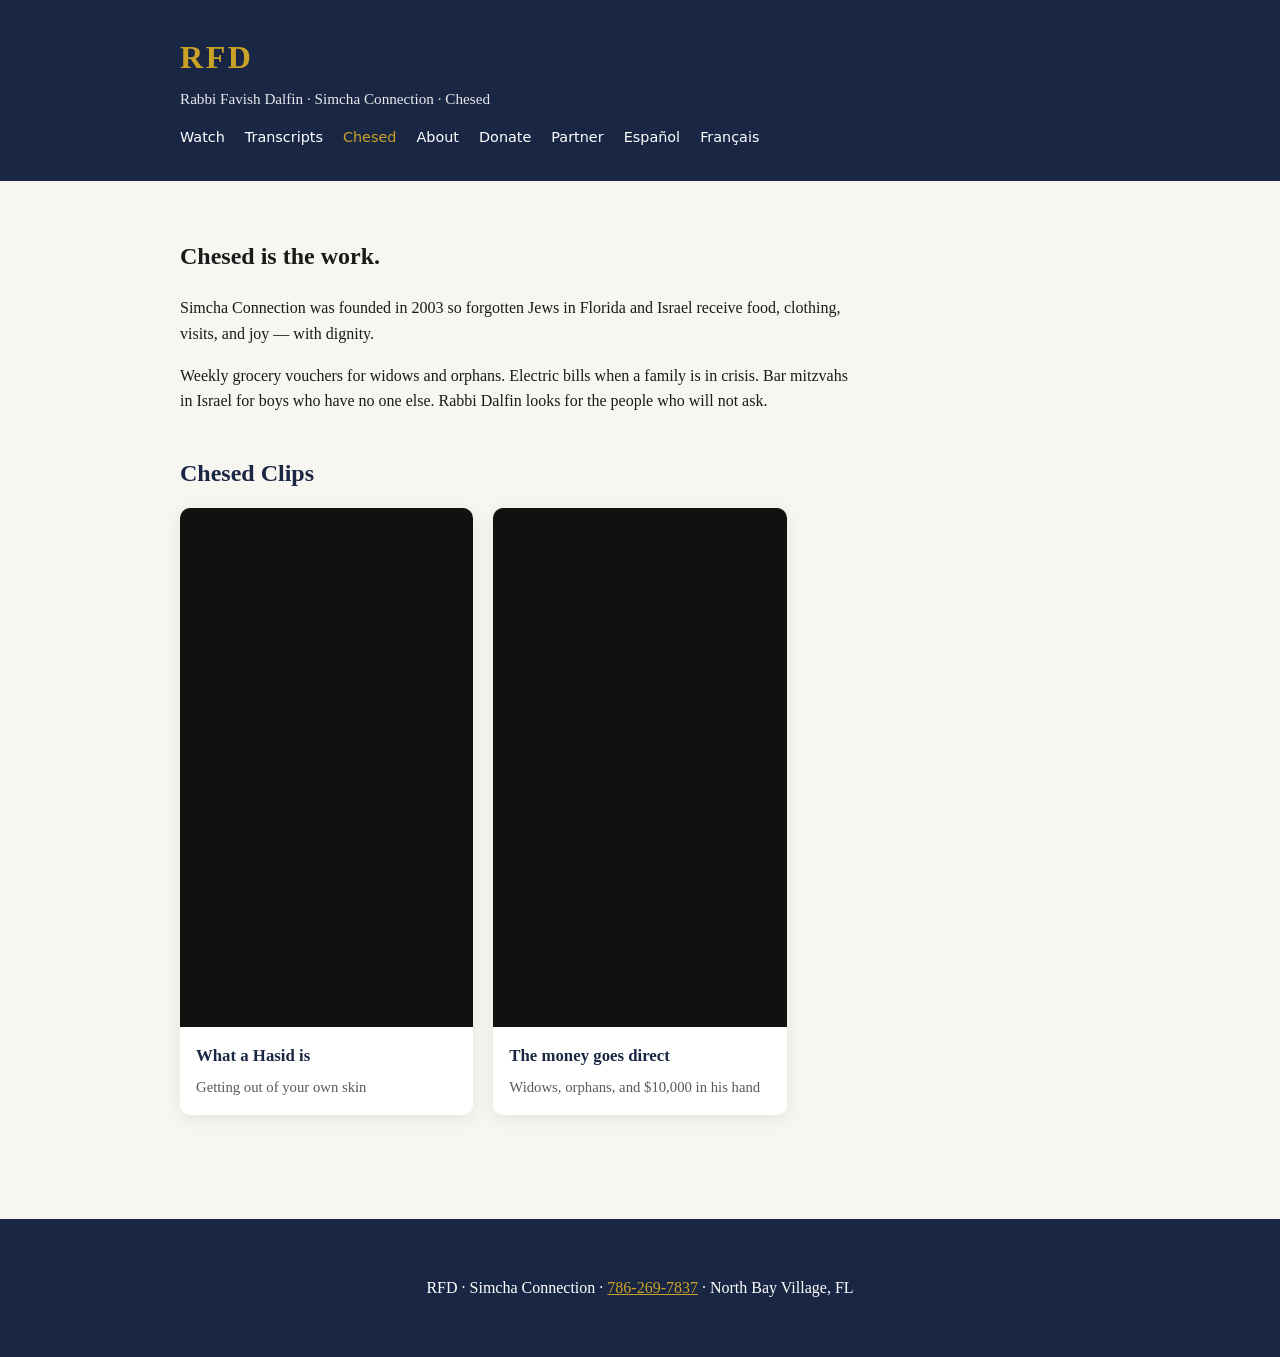
<file: chesed.html>
<!DOCTYPE html>
<html lang="en">
<head>
  <meta charset="UTF-8">
  <meta name="viewport" content="width=device-width, initial-scale=1">
  <title>RFD | Chesed — Simcha Connection</title>
  <meta name="description" content="How Rabbi Favish Dalfin and Simcha Connection help widows, orphans, and families in Florida and Israel.">
  <link rel="stylesheet" href="/styles.css">
</head>
<body data-page="chesed">
  <header class="site-header">
    <div class="wrap">
      <a class="logo" href="/">RFD</a>
      <p class="tagline">Rabbi Favish Dalfin · Simcha Connection · Chesed</p>
      <nav>
        <a href="/watch.html">Watch</a>
        <a href="/transcripts.html">Transcripts</a>
        <a href="/chesed.html">Chesed</a>
        <a href="/about.html">About</a>
        <a href="/donate.html">Donate</a>
        <a href="/partner.html">Partner</a>
        <a href="/es.html">Español</a>
        <a href="/fr.html">Français</a>
      </nav>
    </div>
  </header>
  <main class="wrap">
    <section class="prose">
      <h1>Chesed is the work.</h1>
      <p class="lead">Simcha Connection was founded in 2003 so forgotten Jews in Florida and Israel receive food, clothing, visits, and joy — with dignity.</p>
      <p>Weekly grocery vouchers for widows and orphans. Electric bills when a family is in crisis. Bar mitzvahs in Israel for boys who have no one else. Rabbi Dalfin looks for the people who will not ask.</p>
    </section>
    <section>
      <h2>Chesed Clips</h2>
      <div class="clip-grid" data-chesed-clips></div>
    </section>
  </main>
  <footer class="site-footer">
    <div class="wrap">
      <p>RFD · Simcha Connection · <a href="tel:7862697837">786-269-7837</a> · North Bay Village, FL</p>
    </div>
  </footer>
  <script src="/app.js"></script>
</body>
</html>
</file>
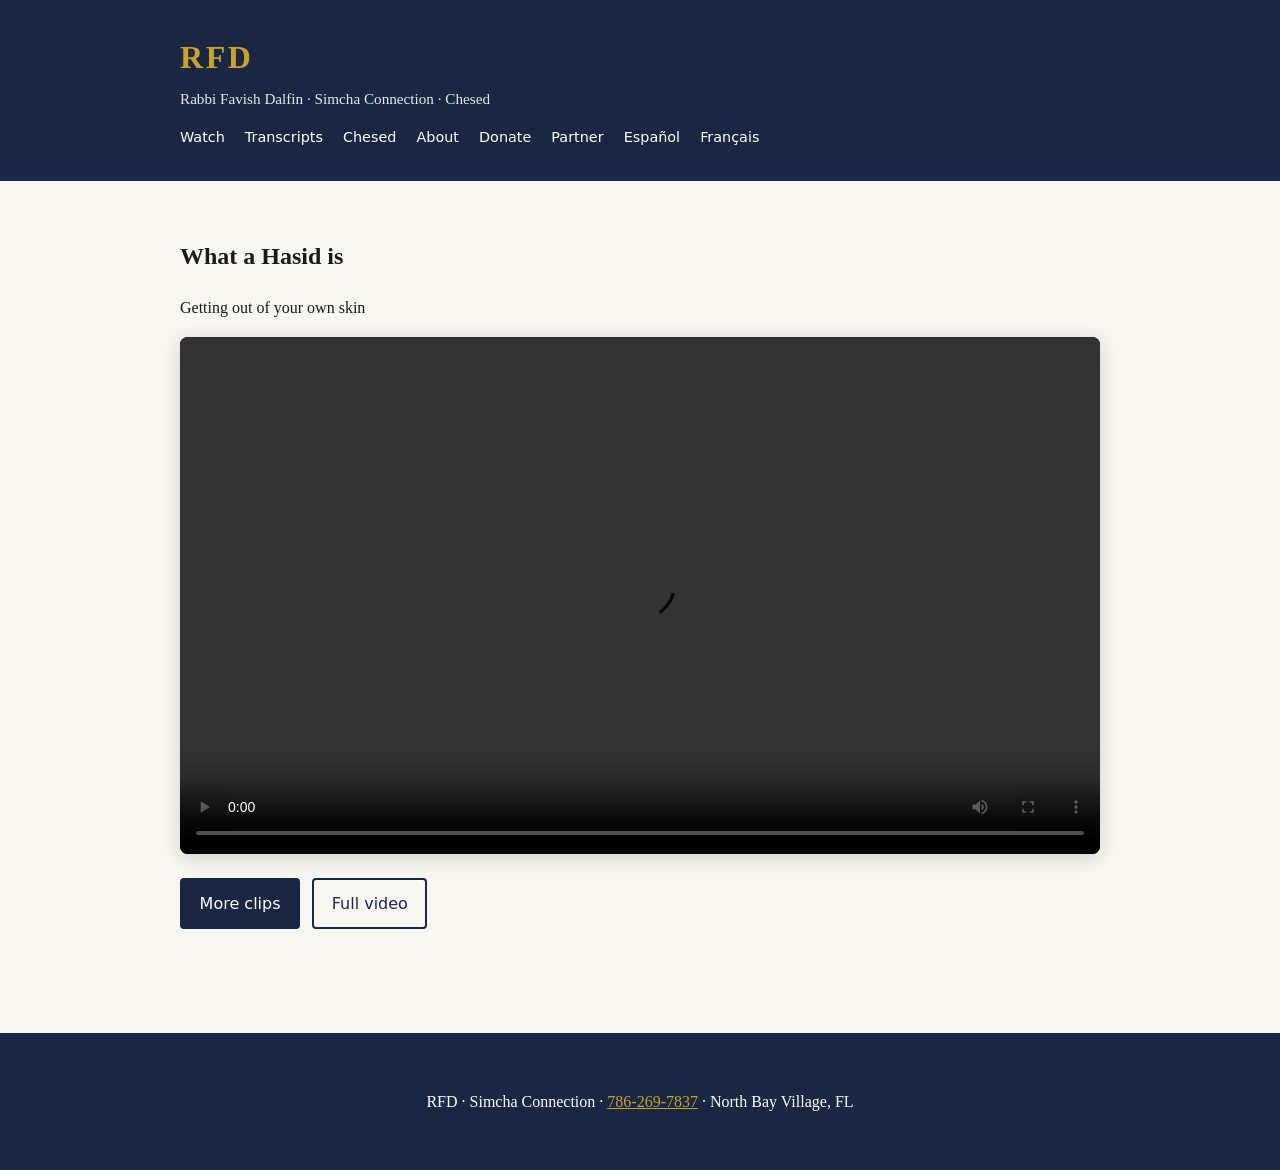
<file: clip.html>
<!DOCTYPE html>
<html lang="en">
<head>
  <meta charset="UTF-8">
  <meta name="viewport" content="width=device-width, initial-scale=1">
  <title>RFD | Clip</title>
  <meta name="description" content="Watch a chesed clip by Rabbi Favish Dalfin.">
  <link rel="stylesheet" href="/styles.css">
</head>
<body data-page="clip">
  <header class="site-header">
    <div class="wrap">
      <a class="logo" href="/">RFD</a>
      <p class="tagline">Rabbi Favish Dalfin · Simcha Connection · Chesed</p>
      <nav>
        <a href="/watch.html">Watch</a>
        <a href="/transcripts.html">Transcripts</a>
        <a href="/chesed.html">Chesed</a>
        <a href="/about.html">About</a>
        <a href="/donate.html">Donate</a>
        <a href="/partner.html">Partner</a>
        <a href="/es.html">Español</a>
        <a href="/fr.html">Français</a>
      </nav>
    </div>
  </header>
  <main class="wrap">
    <section data-clip-player></section>
  </main>
  <footer class="site-footer">
    <div class="wrap">
      <p>RFD · Simcha Connection · <a href="tel:7862697837">786-269-7837</a> · North Bay Village, FL</p>
    </div>
  </footer>
  <script src="/app.js"></script>
</body>
</html>
</file>
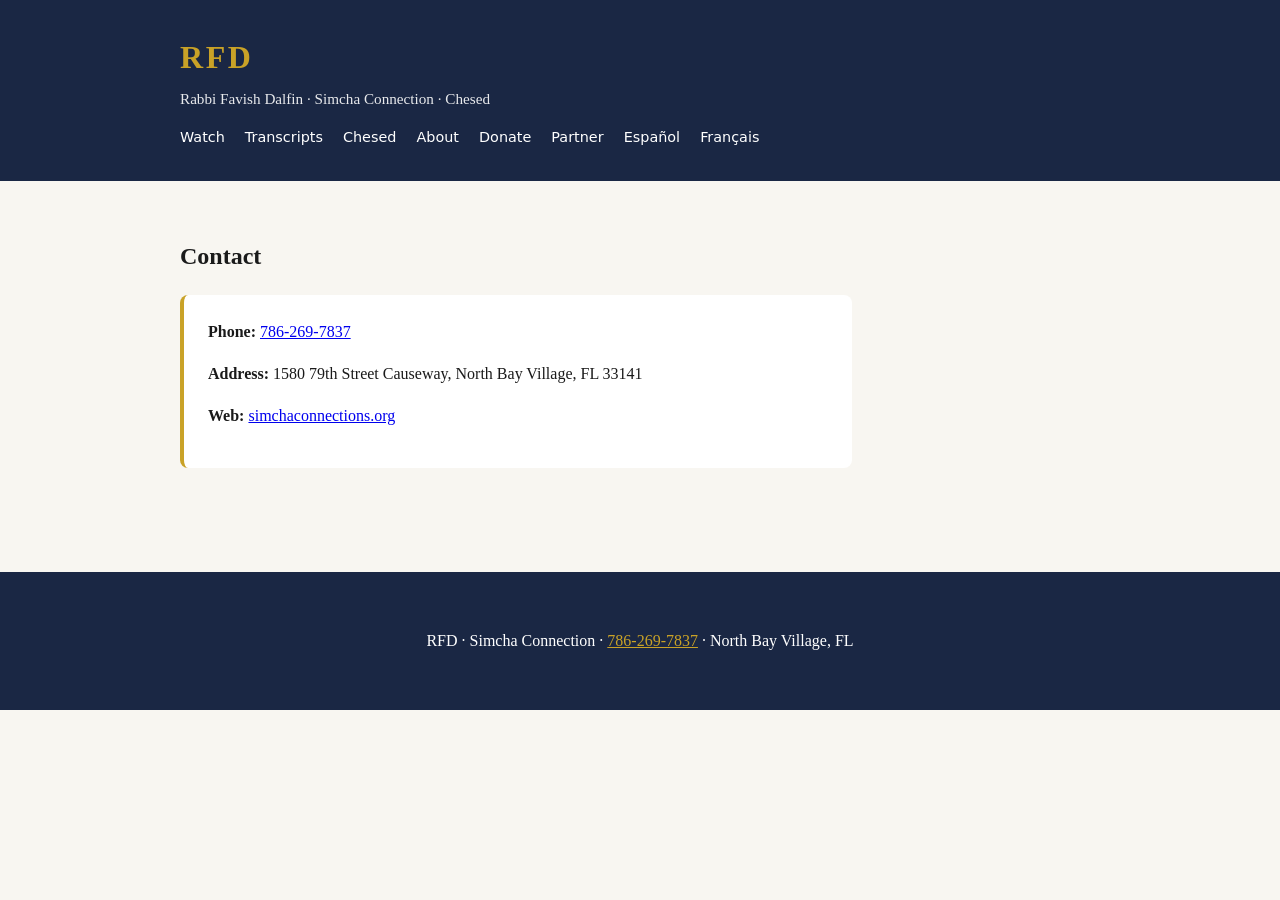
<file: contact.html>
<!DOCTYPE html>
<html lang="en">
<head>
  <meta charset="UTF-8">
  <meta name="viewport" content="width=device-width, initial-scale=1">
  <title>RFD | Contact</title>
  <meta name="description" content="Contact Rabbi Favish Dalfin — 786-269-7837 · North Bay Village, FL">
  <link rel="stylesheet" href="/styles.css">
</head>
<body data-page="contact">
  <header class="site-header">
    <div class="wrap">
      <a class="logo" href="/">RFD</a>
      <p class="tagline">Rabbi Favish Dalfin · Simcha Connection · Chesed</p>
      <nav>
        <a href="/watch.html">Watch</a>
        <a href="/transcripts.html">Transcripts</a>
        <a href="/chesed.html">Chesed</a>
        <a href="/about.html">About</a>
        <a href="/donate.html">Donate</a>
        <a href="/partner.html">Partner</a>
        <a href="/es.html">Español</a>
        <a href="/fr.html">Français</a>
      </nav>
    </div>
  </header>
  <main class="wrap">
    <section class="prose">
      <h1>Contact</h1>
      <div class="contact-box">
        <p><strong>Phone:</strong> <a href="tel:7862697837">786-269-7837</a></p>
        <p><strong>Address:</strong> 1580 79th Street Causeway, North Bay Village, FL 33141</p>
        <p><strong>Web:</strong> <a href="https://simchaconnections.org/" target="_blank" rel="noopener">simchaconnections.org</a></p>
      </div>
    </section>
  </main>
  <footer class="site-footer">
    <div class="wrap">
      <p>RFD · Simcha Connection · <a href="tel:7862697837">786-269-7837</a> · North Bay Village, FL</p>
    </div>
  </footer>
  <script src="/app.js"></script>
</body>
</html>
</file>
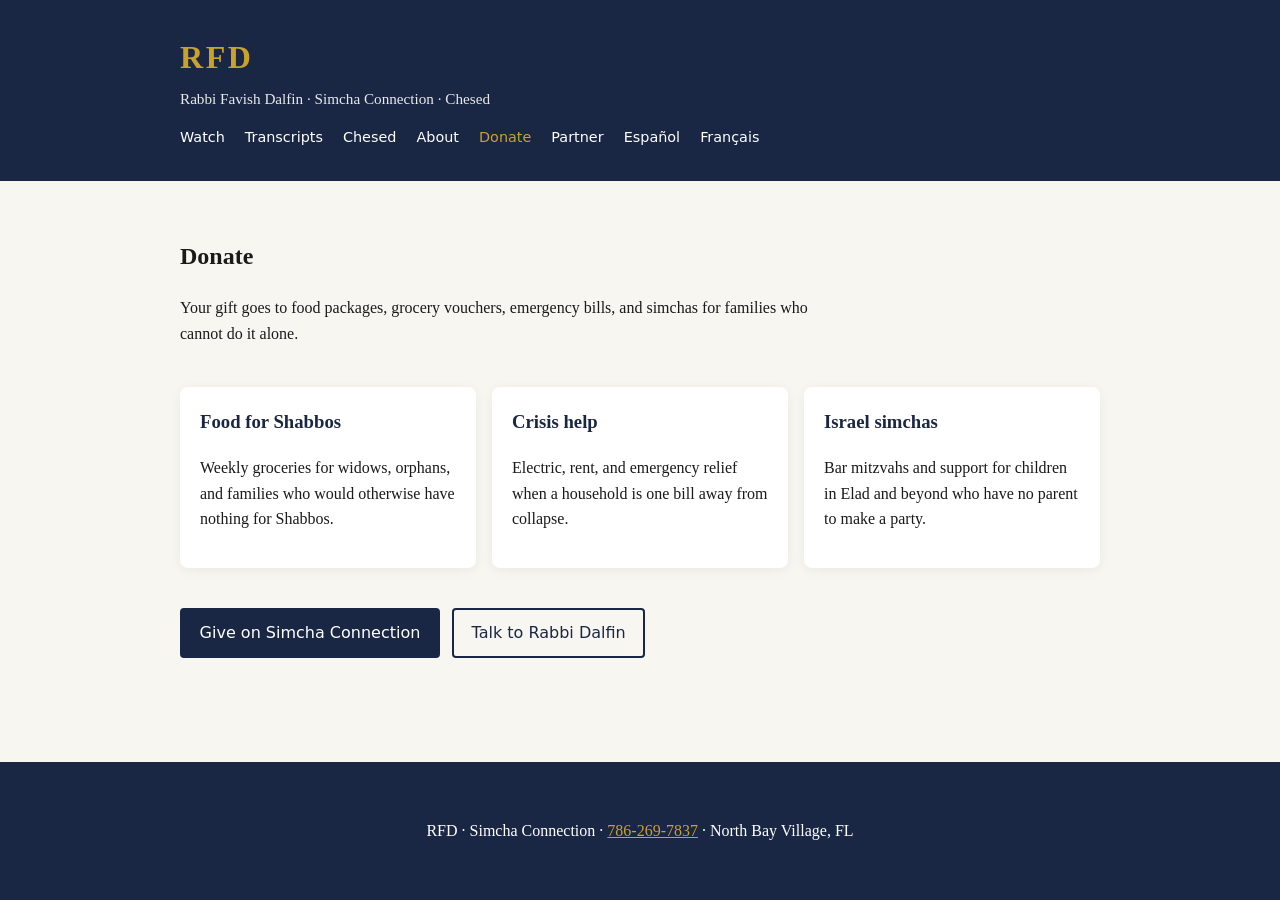
<file: donate.html>
<!DOCTYPE html>
<html lang="en">
<head>
  <meta charset="UTF-8">
  <meta name="viewport" content="width=device-width, initial-scale=1">
  <title>RFD | Donate — Simcha Connection</title>
  <meta name="description" content="Give to Simcha Connection — food, dignity, and simcha for families in Florida and Israel.">
  <link rel="stylesheet" href="/styles.css">
</head>
<body data-page="donate">
  <header class="site-header">
    <div class="wrap">
      <a class="logo" href="/">RFD</a>
      <p class="tagline">Rabbi Favish Dalfin · Simcha Connection · Chesed</p>
      <nav>
        <a href="/watch.html">Watch</a>
        <a href="/transcripts.html">Transcripts</a>
        <a href="/chesed.html">Chesed</a>
        <a href="/about.html">About</a>
        <a href="/donate.html">Donate</a>
        <a href="/partner.html">Partner</a>
        <a href="/es.html">Español</a>
        <a href="/fr.html">Français</a>
      </nav>
    </div>
  </header>
  <main class="wrap">
    <section class="prose">
      <h1>Donate</h1>
      <p class="lead">Your gift goes to food packages, grocery vouchers, emergency bills, and simchas for families who cannot do it alone.</p>
    </section>
    <section class="book-grid">
      <div class="book-card">
        <h3>Food for Shabbos</h3>
        <p>Weekly groceries for widows, orphans, and families who would otherwise have nothing for Shabbos.</p>
      </div>
      <div class="book-card">
        <h3>Crisis help</h3>
        <p>Electric, rent, and emergency relief when a household is one bill away from collapse.</p>
      </div>
      <div class="book-card">
        <h3>Israel simchas</h3>
        <p>Bar mitzvahs and support for children in Elad and beyond who have no parent to make a party.</p>
      </div>
    </section>
    <section>
      <div class="cta-row">
        <a class="btn primary" href="https://simchaconnections.org/" target="_blank" rel="noopener">Give on Simcha Connection</a>
        <a class="btn" href="/partner.html">Talk to Rabbi Dalfin</a>
      </div>
    </section>
  </main>
  <footer class="site-footer">
    <div class="wrap">
      <p>RFD · Simcha Connection · <a href="tel:7862697837">786-269-7837</a> · North Bay Village, FL</p>
    </div>
  </footer>
  <script src="/app.js"></script>
</body>
</html>
</file>
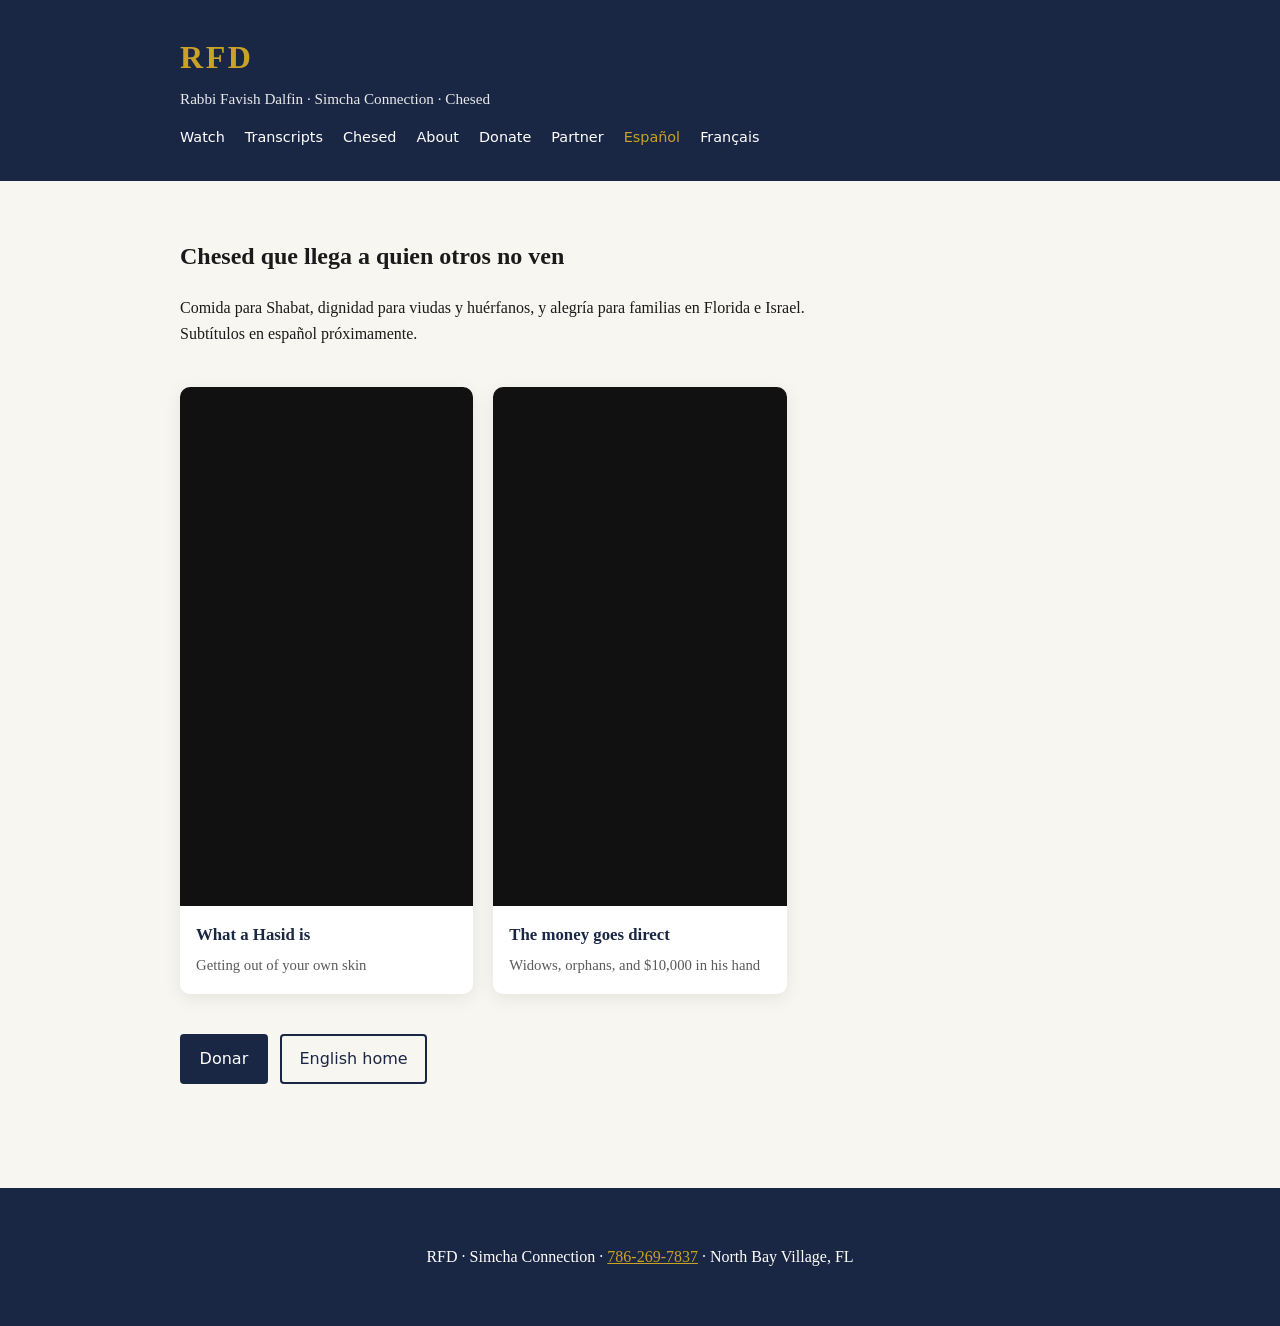
<file: es.html>
<!DOCTYPE html>
<html lang="es">
<head>
  <meta charset="UTF-8">
  <meta name="viewport" content="width=device-width, initial-scale=1">
  <title>RFD | Chesed — Rabbi Favish Dalfin</title>
  <meta name="description" content="Chesed de Rabbi Favish Dalfin y Simcha Connection en español.">
  <link rel="stylesheet" href="/styles.css">
</head>
<body data-page="es">
  <header class="site-header">
    <div class="wrap">
      <a class="logo" href="/">RFD</a>
      <p class="tagline">Rabbi Favish Dalfin · Simcha Connection · Chesed</p>
      <nav>
        <a href="/watch.html">Watch</a>
        <a href="/transcripts.html">Transcripts</a>
        <a href="/chesed.html">Chesed</a>
        <a href="/about.html">About</a>
        <a href="/donate.html">Donate</a>
        <a href="/partner.html">Partner</a>
        <a href="/es.html">Español</a>
        <a href="/fr.html">Français</a>
      </nav>
    </div>
  </header>
  <main class="wrap">
    <section class="prose">
      <h1>Chesed que llega a quien otros no ven</h1>
      <p class="lead">Comida para Shabat, dignidad para viudas y huérfanos, y alegría para familias en Florida e Israel. Subtítulos en español próximamente.</p>
    </section>
    <section>
      <div class="clip-grid" data-lang-clips></div>
    </section>
    <section>
      <div class="cta-row">
        <a class="btn primary" href="/donate.html">Donar</a>
        <a class="btn" href="/">English home</a>
      </div>
    </section>
  </main>
  <footer class="site-footer">
    <div class="wrap">
      <p>RFD · Simcha Connection · <a href="tel:7862697837">786-269-7837</a> · North Bay Village, FL</p>
    </div>
  </footer>
  <script src="/app.js"></script>
</body>
</html>
</file>
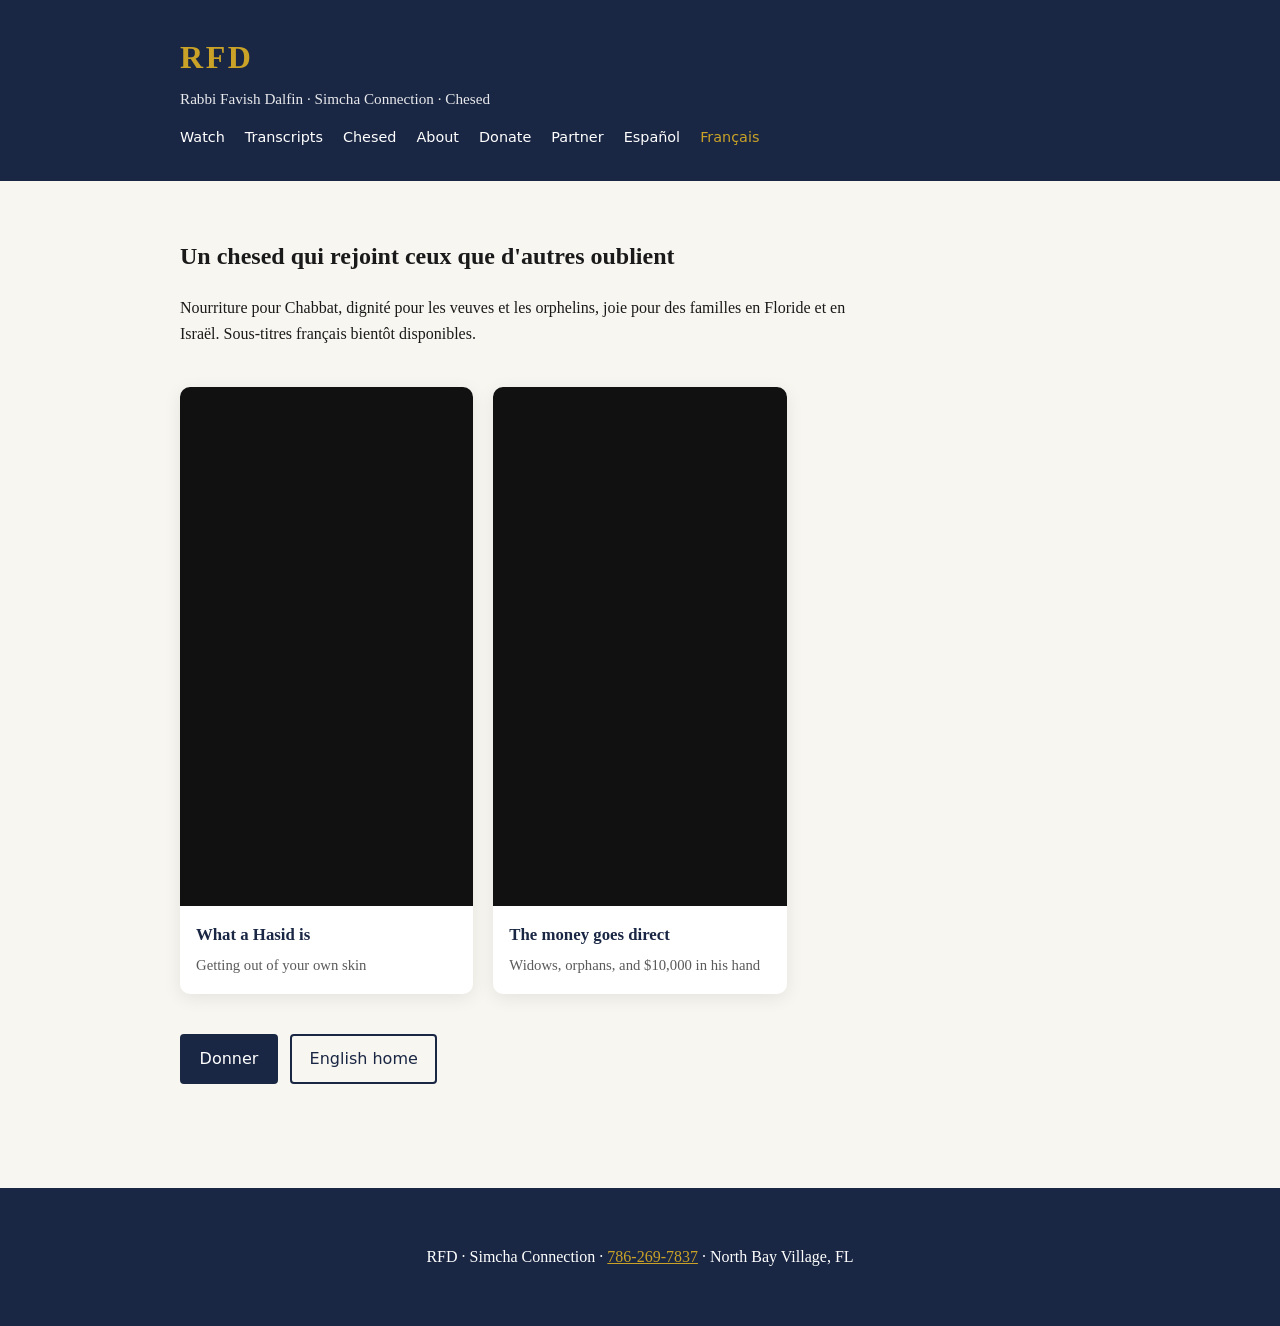
<file: fr.html>
<!DOCTYPE html>
<html lang="fr">
<head>
  <meta charset="UTF-8">
  <meta name="viewport" content="width=device-width, initial-scale=1">
  <title>RFD | Chesed — Rabbi Favish Dalfin</title>
  <meta name="description" content="Chesed de Rabbi Favish Dalfin et Simcha Connection en français.">
  <link rel="stylesheet" href="/styles.css">
</head>
<body data-page="fr">
  <header class="site-header">
    <div class="wrap">
      <a class="logo" href="/">RFD</a>
      <p class="tagline">Rabbi Favish Dalfin · Simcha Connection · Chesed</p>
      <nav>
        <a href="/watch.html">Watch</a>
        <a href="/transcripts.html">Transcripts</a>
        <a href="/chesed.html">Chesed</a>
        <a href="/about.html">About</a>
        <a href="/donate.html">Donate</a>
        <a href="/partner.html">Partner</a>
        <a href="/es.html">Español</a>
        <a href="/fr.html">Français</a>
      </nav>
    </div>
  </header>
  <main class="wrap">
    <section class="prose">
      <h1>Un chesed qui rejoint ceux que d&apos;autres oublient</h1>
      <p class="lead">Nourriture pour Chabbat, dignité pour les veuves et les orphelins, joie pour des familles en Floride et en Israël. Sous-titres français bientôt disponibles.</p>
    </section>
    <section>
      <div class="clip-grid" data-lang-clips></div>
    </section>
    <section>
      <div class="cta-row">
        <a class="btn primary" href="/donate.html">Donner</a>
        <a class="btn" href="/">English home</a>
      </div>
    </section>
  </main>
  <footer class="site-footer">
    <div class="wrap">
      <p>RFD · Simcha Connection · <a href="tel:7862697837">786-269-7837</a> · North Bay Village, FL</p>
    </div>
  </footer>
  <script src="/app.js"></script>
</body>
</html>
</file>
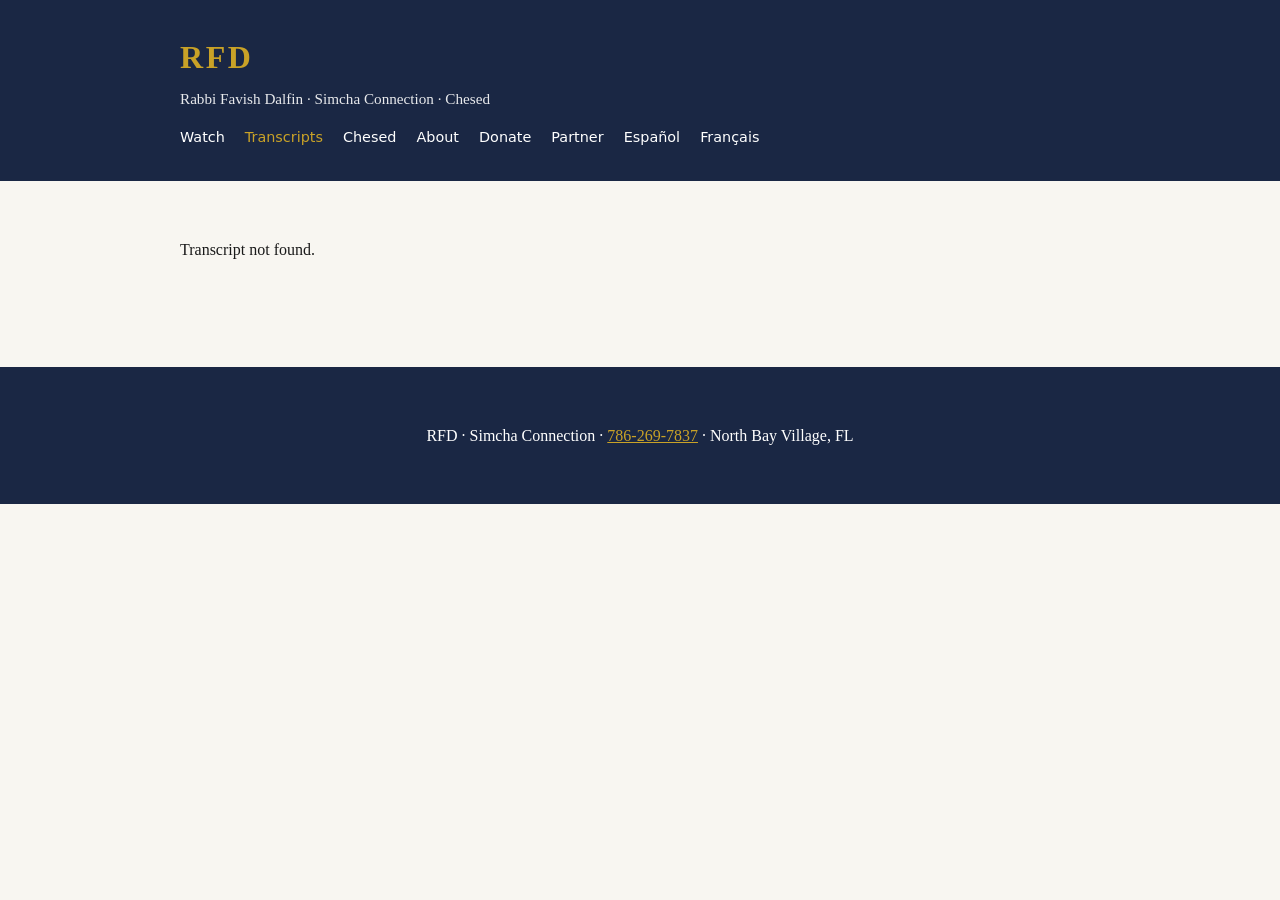
<file: transcript.html>
<!DOCTYPE html>
<html lang="en">
<head>
  <meta charset="UTF-8">
  <meta name="viewport" content="width=device-width, initial-scale=1">
  <title>RFD | Transcript</title>
  <meta name="description" content="Full transcript of a Rabbi Favish Dalfin talk.">
  <link rel="stylesheet" href="/styles.css">
</head>
<body data-page="transcript">
  <header class="site-header">
    <div class="wrap">
      <a class="logo" href="/">RFD</a>
      <p class="tagline">Rabbi Favish Dalfin · Simcha Connection · Chesed</p>
      <nav>
        <a href="/watch.html">Watch</a>
        <a href="/transcripts.html">Transcripts</a>
        <a href="/chesed.html">Chesed</a>
        <a href="/about.html">About</a>
        <a href="/donate.html">Donate</a>
        <a href="/partner.html">Partner</a>
        <a href="/es.html">Español</a>
        <a href="/fr.html">Français</a>
      </nav>
    </div>
  </header>
  <main class="wrap">
    <section class="prose" data-transcript-view></section>
  </main>
  <footer class="site-footer">
    <div class="wrap">
      <p>RFD · Simcha Connection · <a href="tel:7862697837">786-269-7837</a> · North Bay Village, FL</p>
    </div>
  </footer>
  <script src="/app.js"></script>
</body>
</html>
</file>
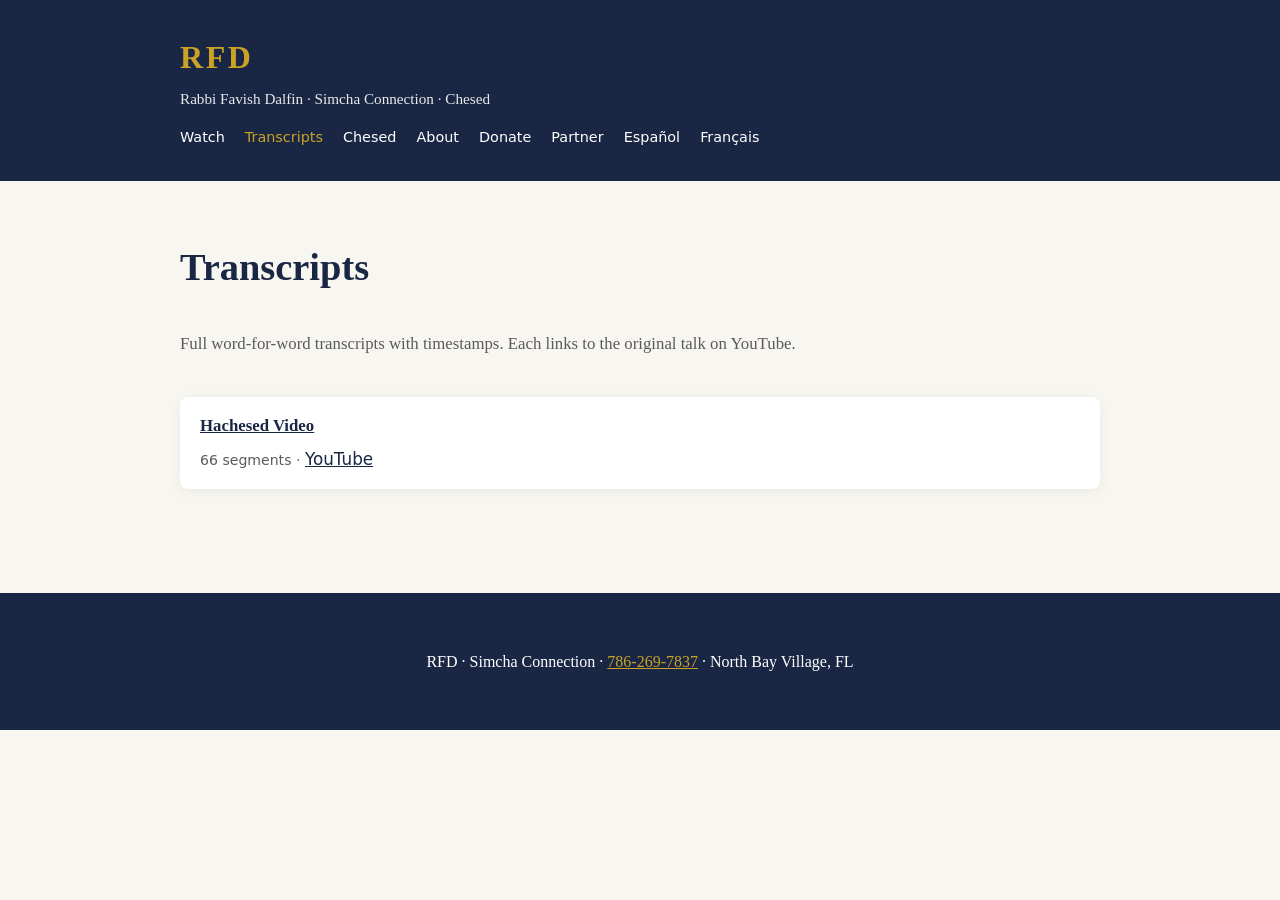
<file: transcripts.html>
<!DOCTYPE html>
<html lang="en">
<head>
  <meta charset="UTF-8">
  <meta name="viewport" content="width=device-width, initial-scale=1">
  <title>RFD | Transcripts — Rabbi Favish Dalfin</title>
  <meta name="description" content="Full word-for-word transcripts of Rabbi Favish Dalfin talks with timestamps.">
  <link rel="stylesheet" href="/styles.css">
</head>
<body data-page="transcripts">
  <header class="site-header">
    <div class="wrap">
      <a class="logo" href="/">RFD</a>
      <p class="tagline">Rabbi Favish Dalfin · Simcha Connection · Chesed</p>
      <nav>
        <a href="/watch.html">Watch</a>
        <a href="/transcripts.html">Transcripts</a>
        <a href="/chesed.html">Chesed</a>
        <a href="/about.html">About</a>
        <a href="/donate.html">Donate</a>
        <a href="/partner.html">Partner</a>
        <a href="/es.html">Español</a>
        <a href="/fr.html">Français</a>
      </nav>
    </div>
  </header>
  <main class="wrap">
    <section class="hero">
      <h1>Transcripts</h1>
      <p class="lead">Full word-for-word transcripts with timestamps. Each links to the original talk on YouTube.</p>
    </section>
    <section data-transcript-list></section>
  </main>
  <footer class="site-footer">
    <div class="wrap">
      <p>RFD · Simcha Connection · <a href="tel:7862697837">786-269-7837</a> · North Bay Village, FL</p>
    </div>
  </footer>
  <script src="/app.js"></script>
</body>
</html>
</file>
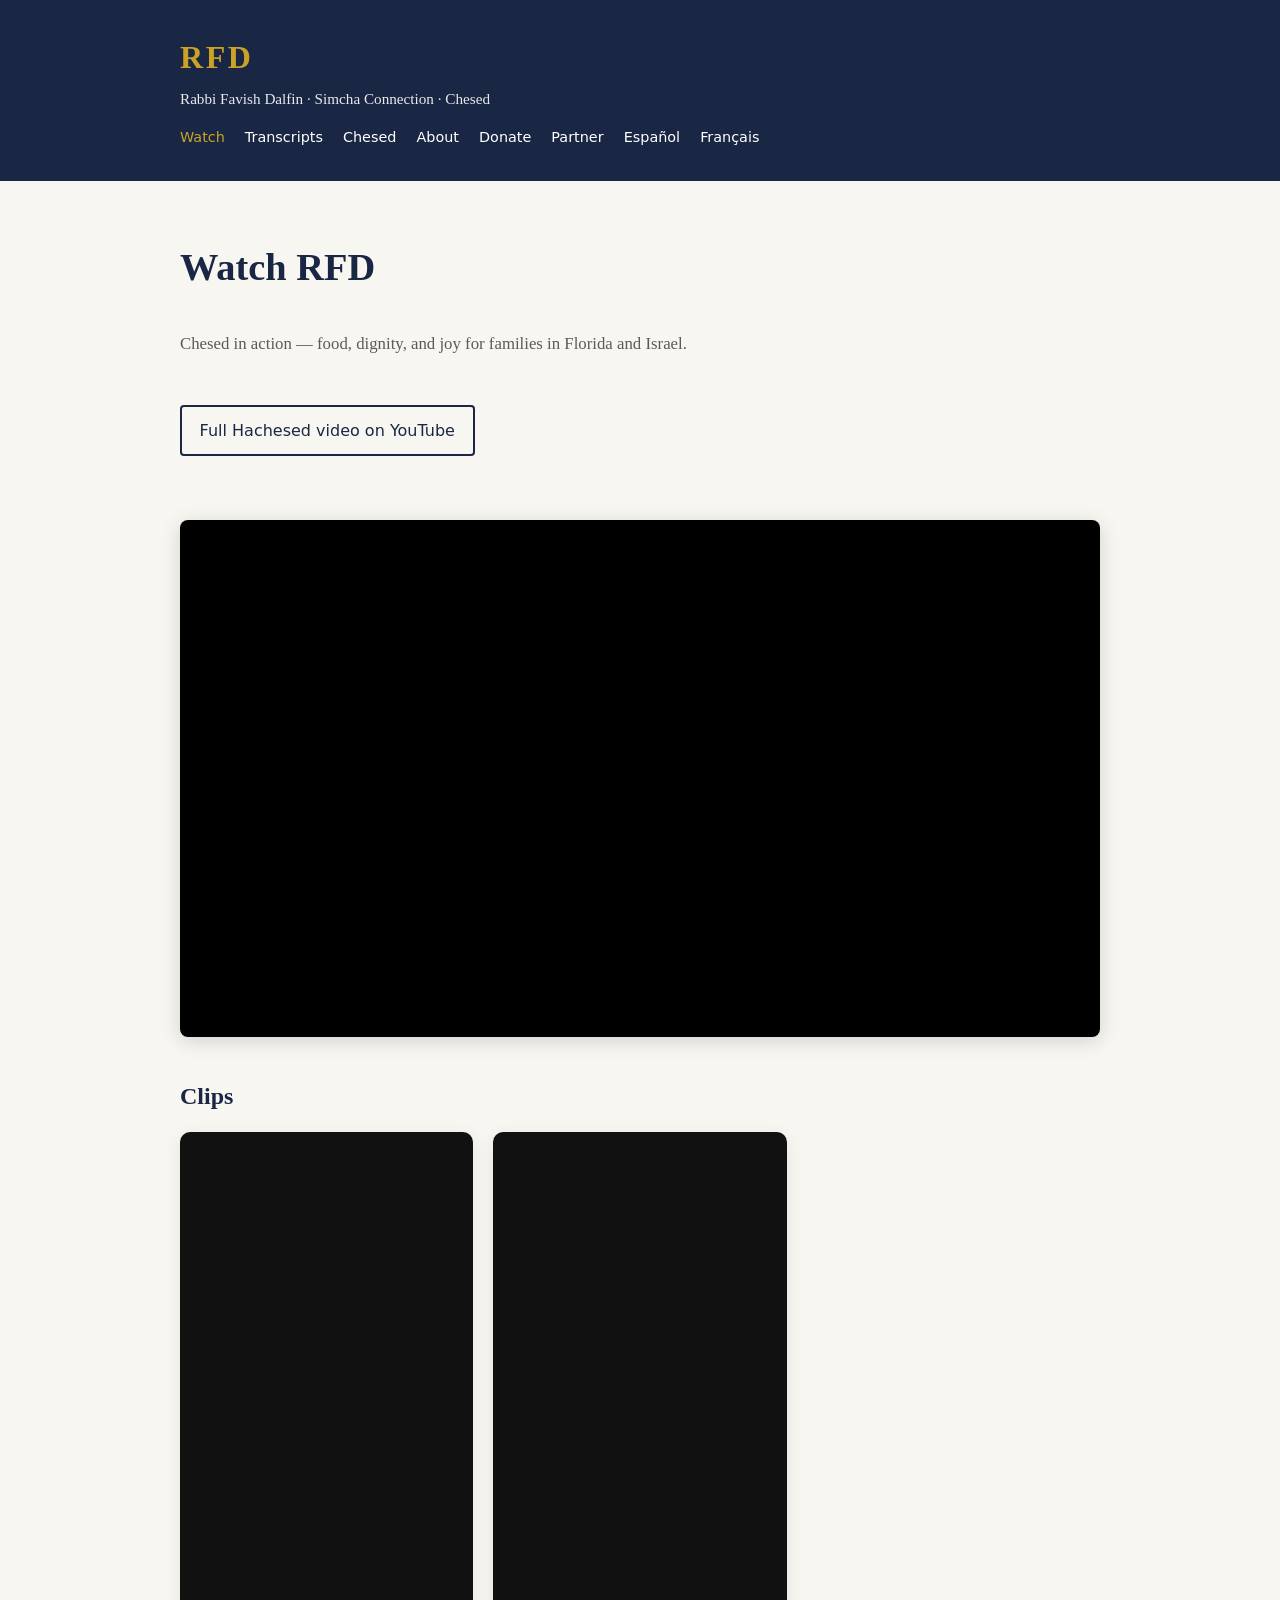
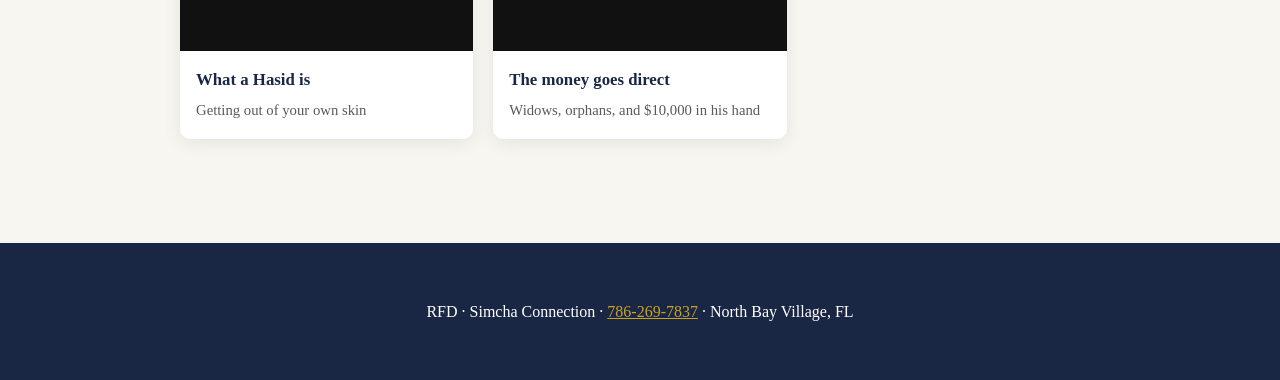
<file: watch.html>
<!DOCTYPE html>
<html lang="en">
<head>
  <meta charset="UTF-8">
  <meta name="viewport" content="width=device-width, initial-scale=1">
  <title>RFD | Watch — Rabbi Favish Dalfin Clips</title>
  <meta name="description" content="Watch chesed clips from Rabbi Favish Dalfin and Simcha Connection.">
  <link rel="stylesheet" href="/styles.css">
</head>
<body data-page="watch">
  <header class="site-header">
    <div class="wrap">
      <a class="logo" href="/">RFD</a>
      <p class="tagline">Rabbi Favish Dalfin · Simcha Connection · Chesed</p>
      <nav>
        <a href="/watch.html">Watch</a>
        <a href="/transcripts.html">Transcripts</a>
        <a href="/chesed.html">Chesed</a>
        <a href="/about.html">About</a>
        <a href="/donate.html">Donate</a>
        <a href="/partner.html">Partner</a>
        <a href="/es.html">Español</a>
        <a href="/fr.html">Français</a>
      </nav>
    </div>
  </header>
  <main class="wrap">
    <section class="hero">
      <h1>Watch RFD</h1>
      <p class="lead">Chesed in action — food, dignity, and joy for families in Florida and Israel.</p>
      <div class="cta-row">
        <a class="btn" href="https://www.youtube.com/watch?v=81euhOv7zSo" target="_blank" rel="noopener">Full Hachesed video on YouTube</a>
      </div>
    </section>
    <section>
      <div class="video-wrap">
        <iframe src="https://www.youtube.com/embed/81euhOv7zSo" title="Hachesed Video" allow="accelerometer; autoplay; clipboard-write; encrypted-media; gyroscope; picture-in-picture" allowfullscreen></iframe>
      </div>
    </section>
    <section>
      <h2>Clips</h2>
      <div class="clip-grid" data-clip-grid></div>
    </section>
  </main>
  <footer class="site-footer">
    <div class="wrap">
      <p>RFD · Simcha Connection · <a href="tel:7862697837">786-269-7837</a> · North Bay Village, FL</p>
    </div>
  </footer>
  <script src="/app.js"></script>
</body>
</html>
</file>
<file: styles.css>
:root {
  --navy: #1a2744;
  --gold: #c9a227;
  --bg: #f8f6f1;
  --text: #1a1a1a;
  --muted: #5a5a5a;
  --card: #fff;
}
* { box-sizing: border-box; }
body {
  margin: 0;
  font-family: Georgia, "Times New Roman", serif;
  background: var(--bg);
  color: var(--text);
  line-height: 1.6;
}
.wrap { max-width: 960px; margin: 0 auto; padding: 1rem 1.25rem; }
.site-header {
  background: var(--navy);
  color: #fff;
  padding: 1rem 0;
}
.logo {
  font-size: 2rem;
  font-weight: bold;
  color: var(--gold);
  text-decoration: none;
  letter-spacing: .08em;
}
.tagline { margin: .25rem 0 .75rem; opacity: .9; font-size: .95rem; }
nav a {
  color: #fff;
  margin-right: 1rem;
  text-decoration: none;
  font-family: system-ui, sans-serif;
  font-size: .9rem;
}
nav a:hover, nav a.active { color: var(--gold); }
.hero { display: grid; gap: 1.5rem; align-items: center; }
@media (min-width: 720px) {
  .hero.has-portrait { grid-template-columns: 1fr 1.1fr; }
}
.hero h1 { font-size: clamp(1.6rem, 4vw, 2.4rem); color: var(--navy); margin: 0 0 .5rem; }
.hero p.lead { font-size: 1.05rem; color: var(--muted); margin: 0; }
.hero-portrait {
  width: 100%;
  max-height: 420px;
  object-fit: cover;
  border-radius: 10px;
  box-shadow: 0 8px 30px rgba(0,0,0,.18);
}
.cta-row { display: flex; flex-wrap: wrap; gap: .75rem; margin: 1.5rem 0; }
.btn {
  display: inline-block;
  padding: .65rem 1.1rem;
  border: 2px solid var(--navy);
  color: var(--navy);
  text-decoration: none;
  font-family: system-ui, sans-serif;
  border-radius: 4px;
  background: transparent;
  cursor: pointer;
}
.btn.primary { background: var(--navy); color: #fff; }
.btn:hover { opacity: .9; }
section { margin: 2.5rem 0; }
section h2 { color: var(--navy); margin-bottom: 1rem; }
.clip-grid {
  display: grid;
  grid-template-columns: repeat(auto-fill, minmax(260px, 1fr));
  gap: 1.25rem;
}
.clip-card {
  background: var(--card);
  border-radius: 10px;
  overflow: hidden;
  box-shadow: 0 4px 18px rgba(0,0,0,.08);
  text-decoration: none;
  color: inherit;
  transition: transform .15s;
}
.clip-card:hover { transform: translateY(-2px); }
.clip-thumb {
  position: relative;
  padding-bottom: 177%;
  background: #111;
  overflow: hidden;
}
.clip-thumb video,
.clip-thumb iframe,
.clip-thumb img,
.clip-thumb-poster {
  position: absolute;
  inset: 0;
  width: 100%;
  height: 100%;
  object-fit: cover;
  border: 0;
}
.clip-thumb-poster {
  background-size: cover;
  background-position: center top;
}
.clip-body { padding: 1rem; }
.clip-body h3 { margin: 0 0 .35rem; font-size: 1.05rem; color: var(--navy); }
.clip-body p { margin: 0; font-size: .92rem; color: var(--muted); }
.portrait-strip {
  display: flex;
  gap: .75rem;
  overflow-x: auto;
  padding-bottom: .5rem;
}
.portrait-strip img {
  height: 140px;
  width: auto;
  border-radius: 8px;
  flex: 0 0 auto;
}
.video-wrap {
  position: relative;
  width: 100%;
  aspect-ratio: 16 / 9;
  overflow: hidden;
  border-radius: 8px;
  box-shadow: 0 4px 20px rgba(0,0,0,.15);
  background: #000;
}
.video-wrap iframe,
.video-wrap video {
  position: absolute;
  inset: 0;
  width: 100%;
  height: 100%;
  object-fit: cover;
  object-position: center;
  border: 0;
}
.video-wrap video::cue {
  background: rgba(26, 39, 68, 0.88);
  color: #fff;
  font-family: system-ui, -apple-system, "Segoe UI", sans-serif;
  font-size: clamp(0.85rem, 3.2vw, 1.05rem);
  line-height: 1.35;
  padding: 0.15em 0.4em;
}
.video-wrap video::-webkit-media-text-track-display {
  transform: translateY(-0.5em);
}
.prose { max-width: 42rem; }
.prose p { margin: 0 0 1rem; }
.link-list { list-style: none; padding: 0; }
.link-list li { margin: .65rem 0; }
.link-list a { color: var(--navy); font-weight: 600; }
.book-grid {
  display: grid;
  grid-template-columns: repeat(auto-fill, minmax(220px, 1fr));
  gap: 1rem;
}
.book-card {
  background: var(--card);
  padding: 1.25rem;
  border-radius: 8px;
  box-shadow: 0 2px 12px rgba(0,0,0,.06);
}
.book-card h3 { margin-top: 0; color: var(--navy); }
.contact-box {
  background: var(--card);
  padding: 1.5rem;
  border-radius: 8px;
  border-left: 4px solid var(--gold);
}
.site-footer {
  background: var(--navy);
  color: #fff;
  margin-top: 3rem;
  padding: 1.5rem 0;
  text-align: center;
}
.site-footer a { color: var(--gold); }
.transcript-list li {
  background: var(--card);
  padding: 1rem 1.25rem;
  border-radius: 8px;
  box-shadow: 0 2px 12px rgba(0,0,0,.06);
}
.transcript-list a { font-size: 1.05rem; }
.transcript-meta {
  display: block;
  margin-top: .35rem;
  font-size: .88rem;
  color: var(--muted);
  font-family: system-ui, sans-serif;
}
.transcript-meta a { color: var(--navy); font-weight: 500; }
.transcript-body {
  margin-top: 1.5rem;
  background: var(--card);
  border-radius: 8px;
  padding: 1rem;
  box-shadow: 0 2px 12px rgba(0,0,0,.06);
}
.transcript-line {
  display: grid;
  grid-template-columns: 4.5rem 1fr;
  gap: .75rem;
  padding: .65rem 0;
  border-bottom: 1px solid rgba(26,39,68,.08);
}
.transcript-line:last-child { border-bottom: 0; }
.transcript-time {
  font-family: ui-monospace, "Cascadia Code", "Segoe UI Mono", monospace;
  font-size: .78rem;
  color: var(--gold);
  background: var(--navy);
  padding: .2rem .35rem;
  border-radius: 3px;
  white-space: nowrap;
  align-self: start;
  line-height: 1.4;
}
.transcript-text {
  margin: 0;
  font-size: .95rem;
  word-break: break-word;
}
.transcript-loading { color: var(--muted); }
@media (max-width: 480px) {
  .transcript-line {
    grid-template-columns: 1fr;
    gap: .35rem;
  }
  .transcript-time { width: fit-content; }
}
</file>
